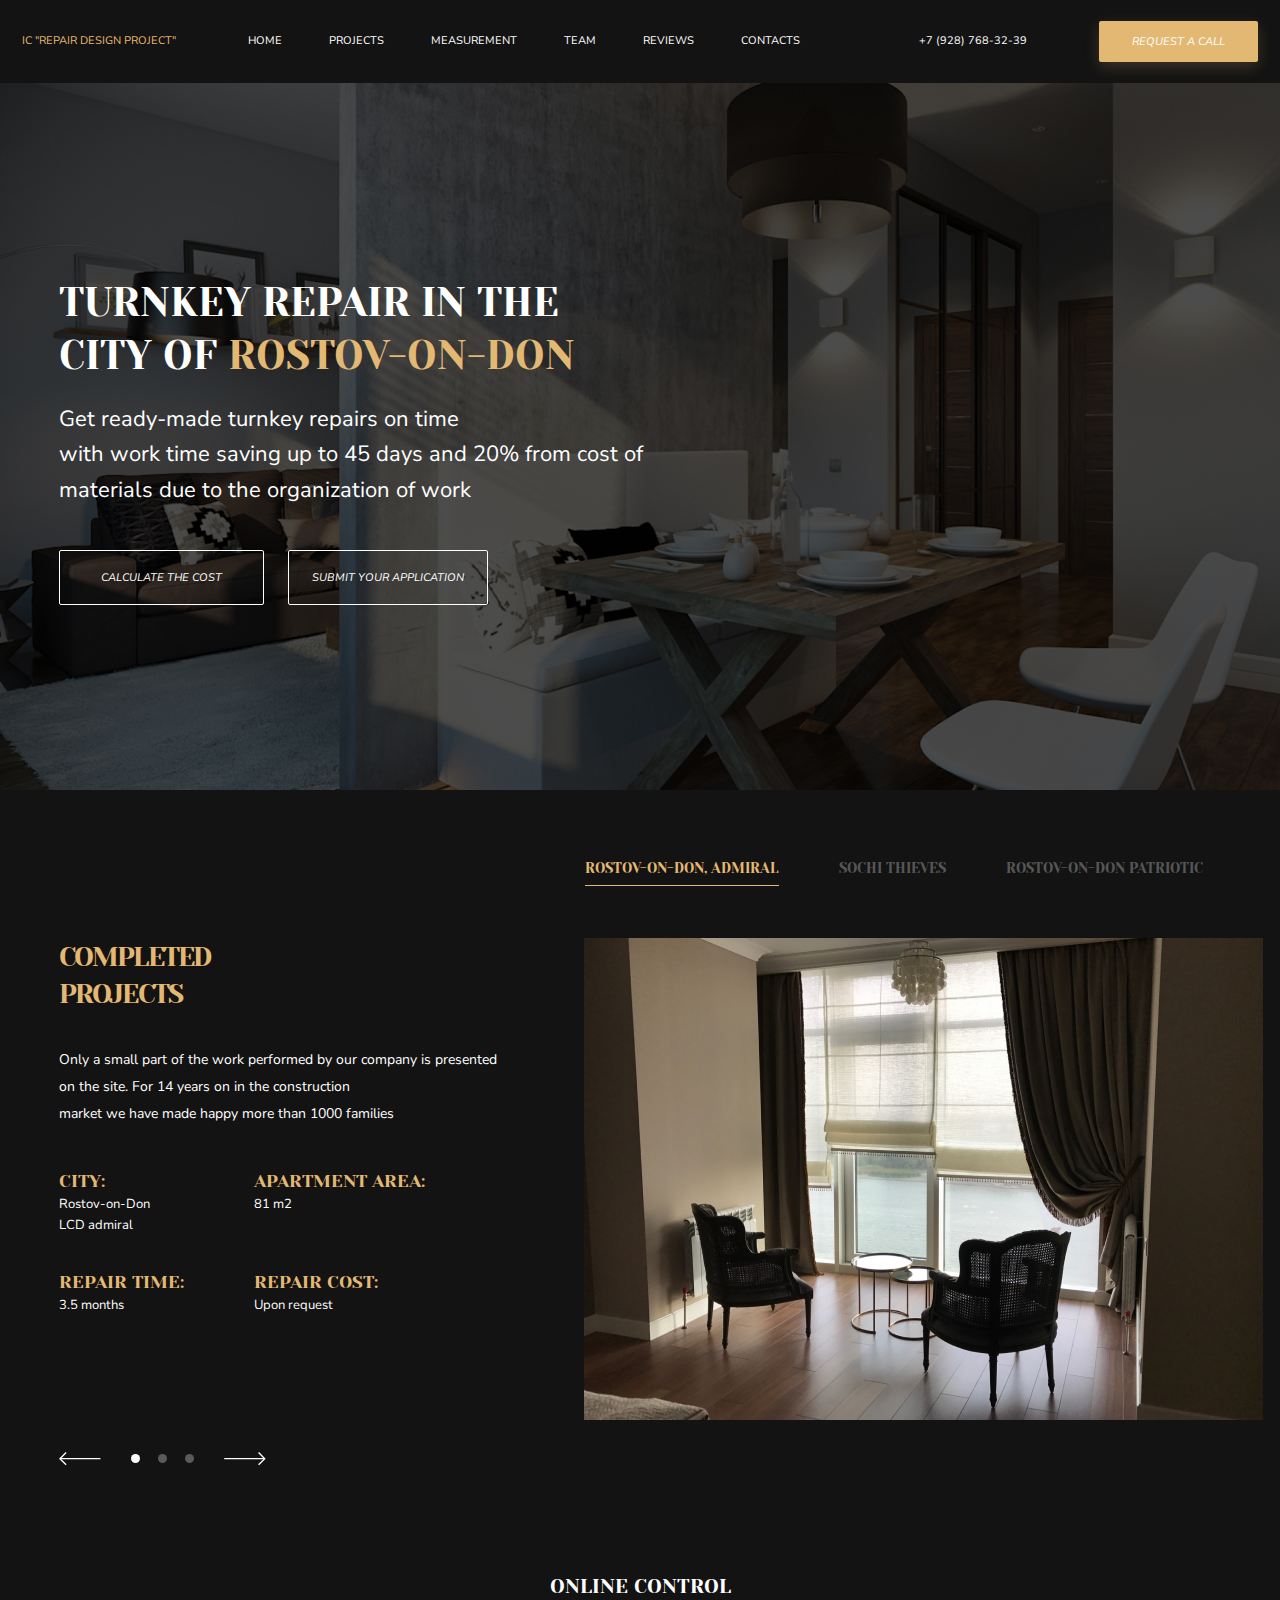
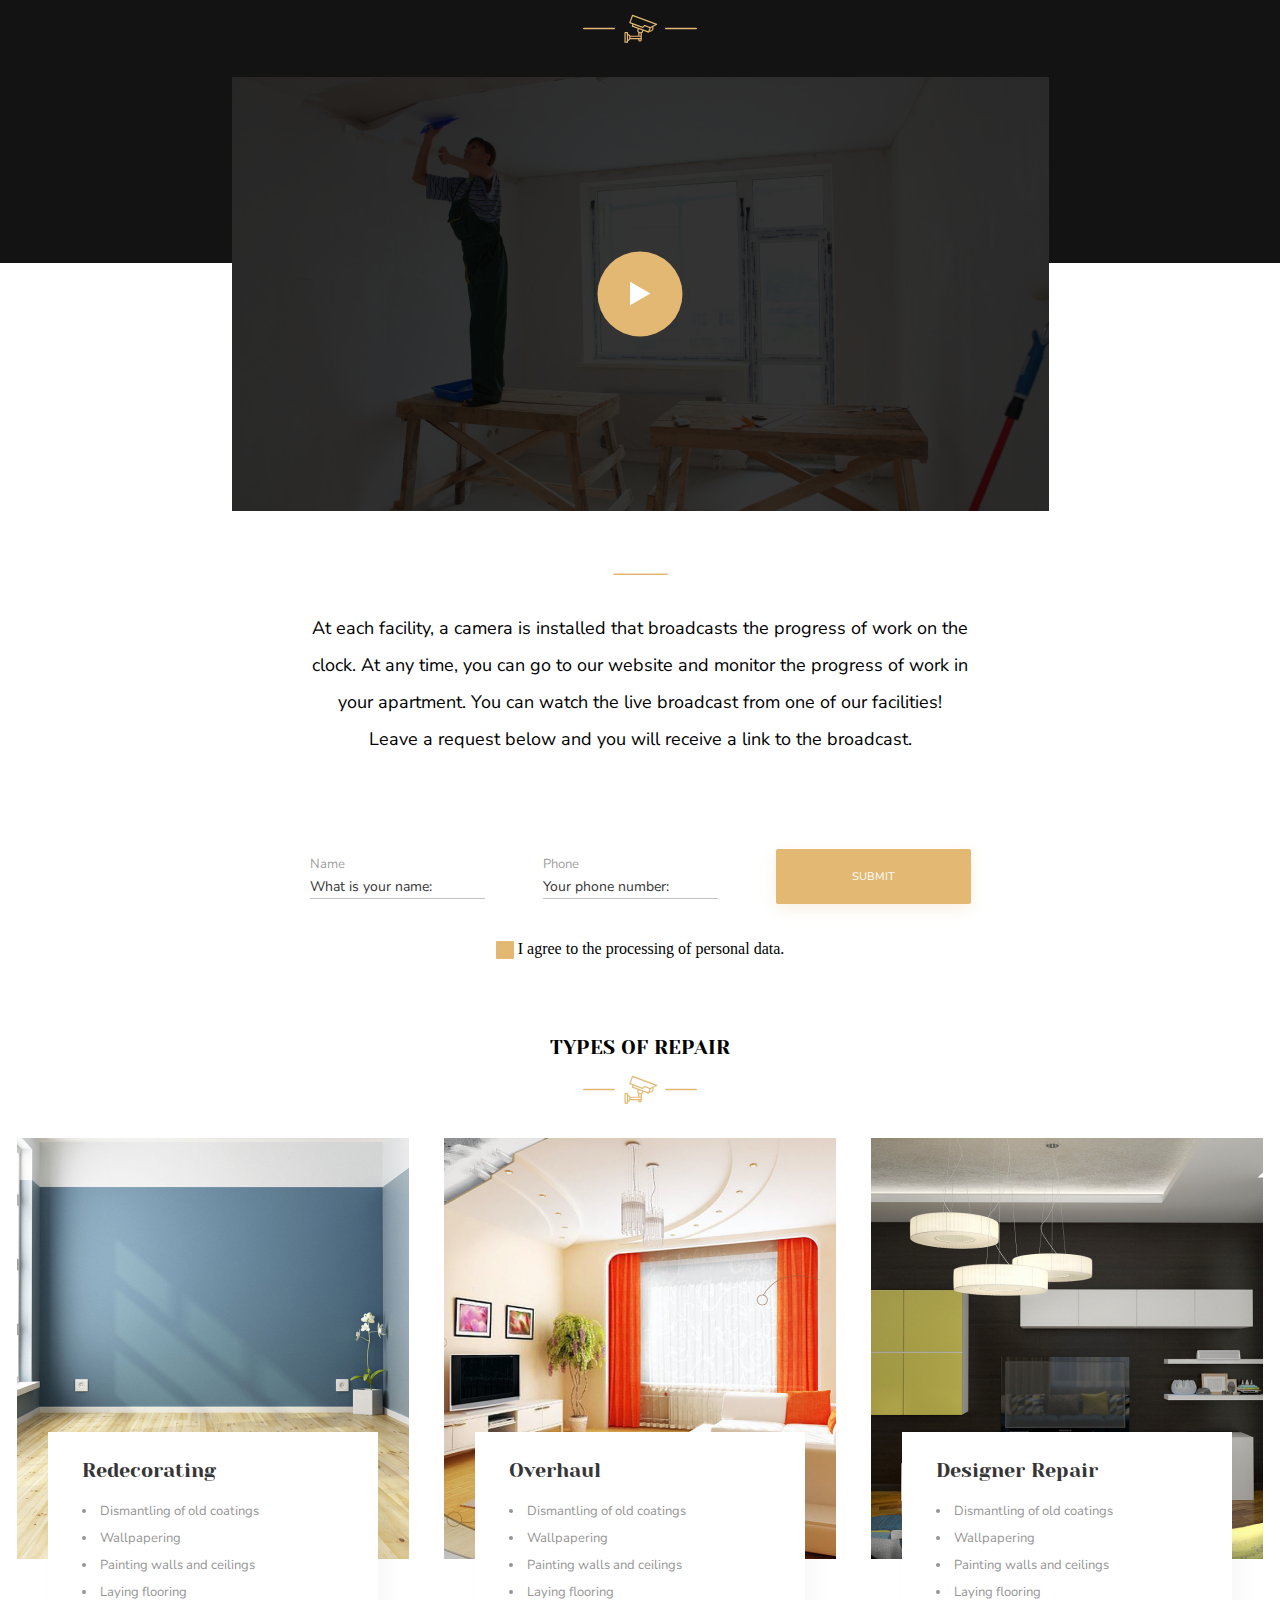
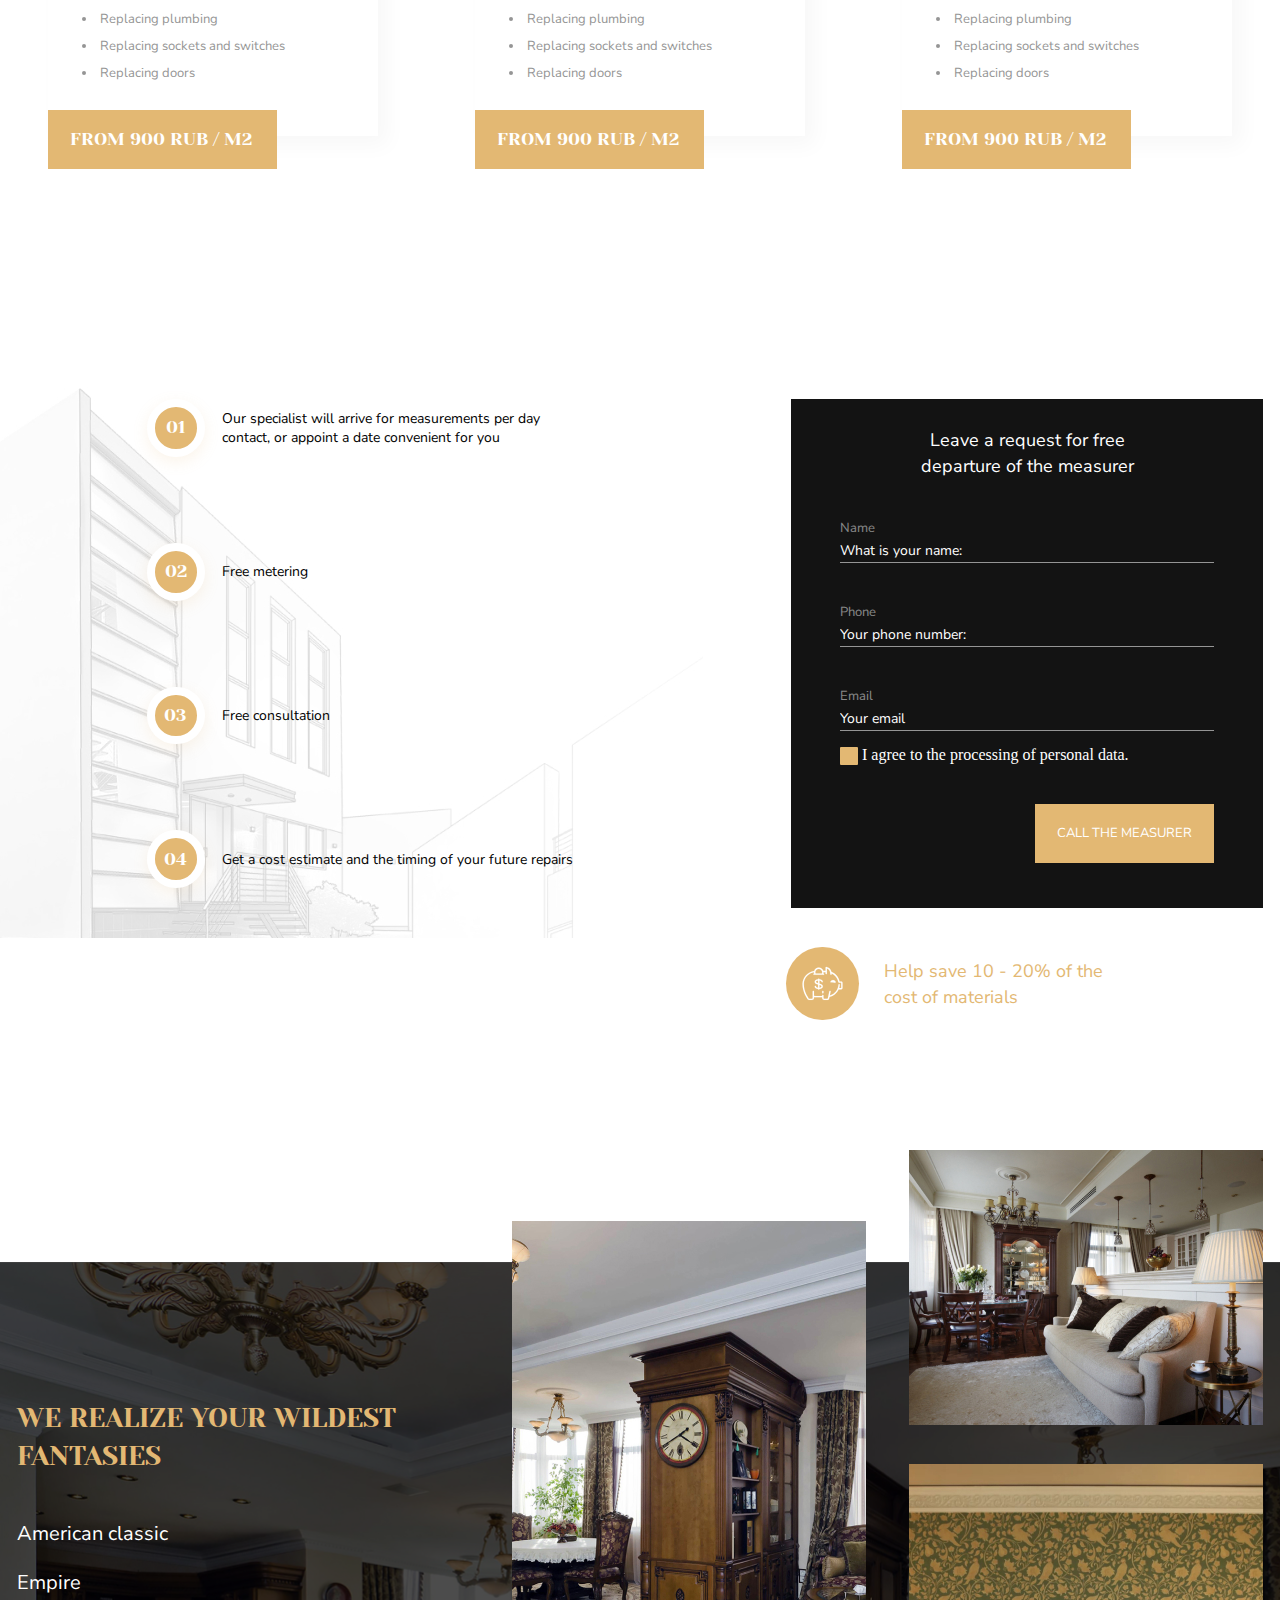
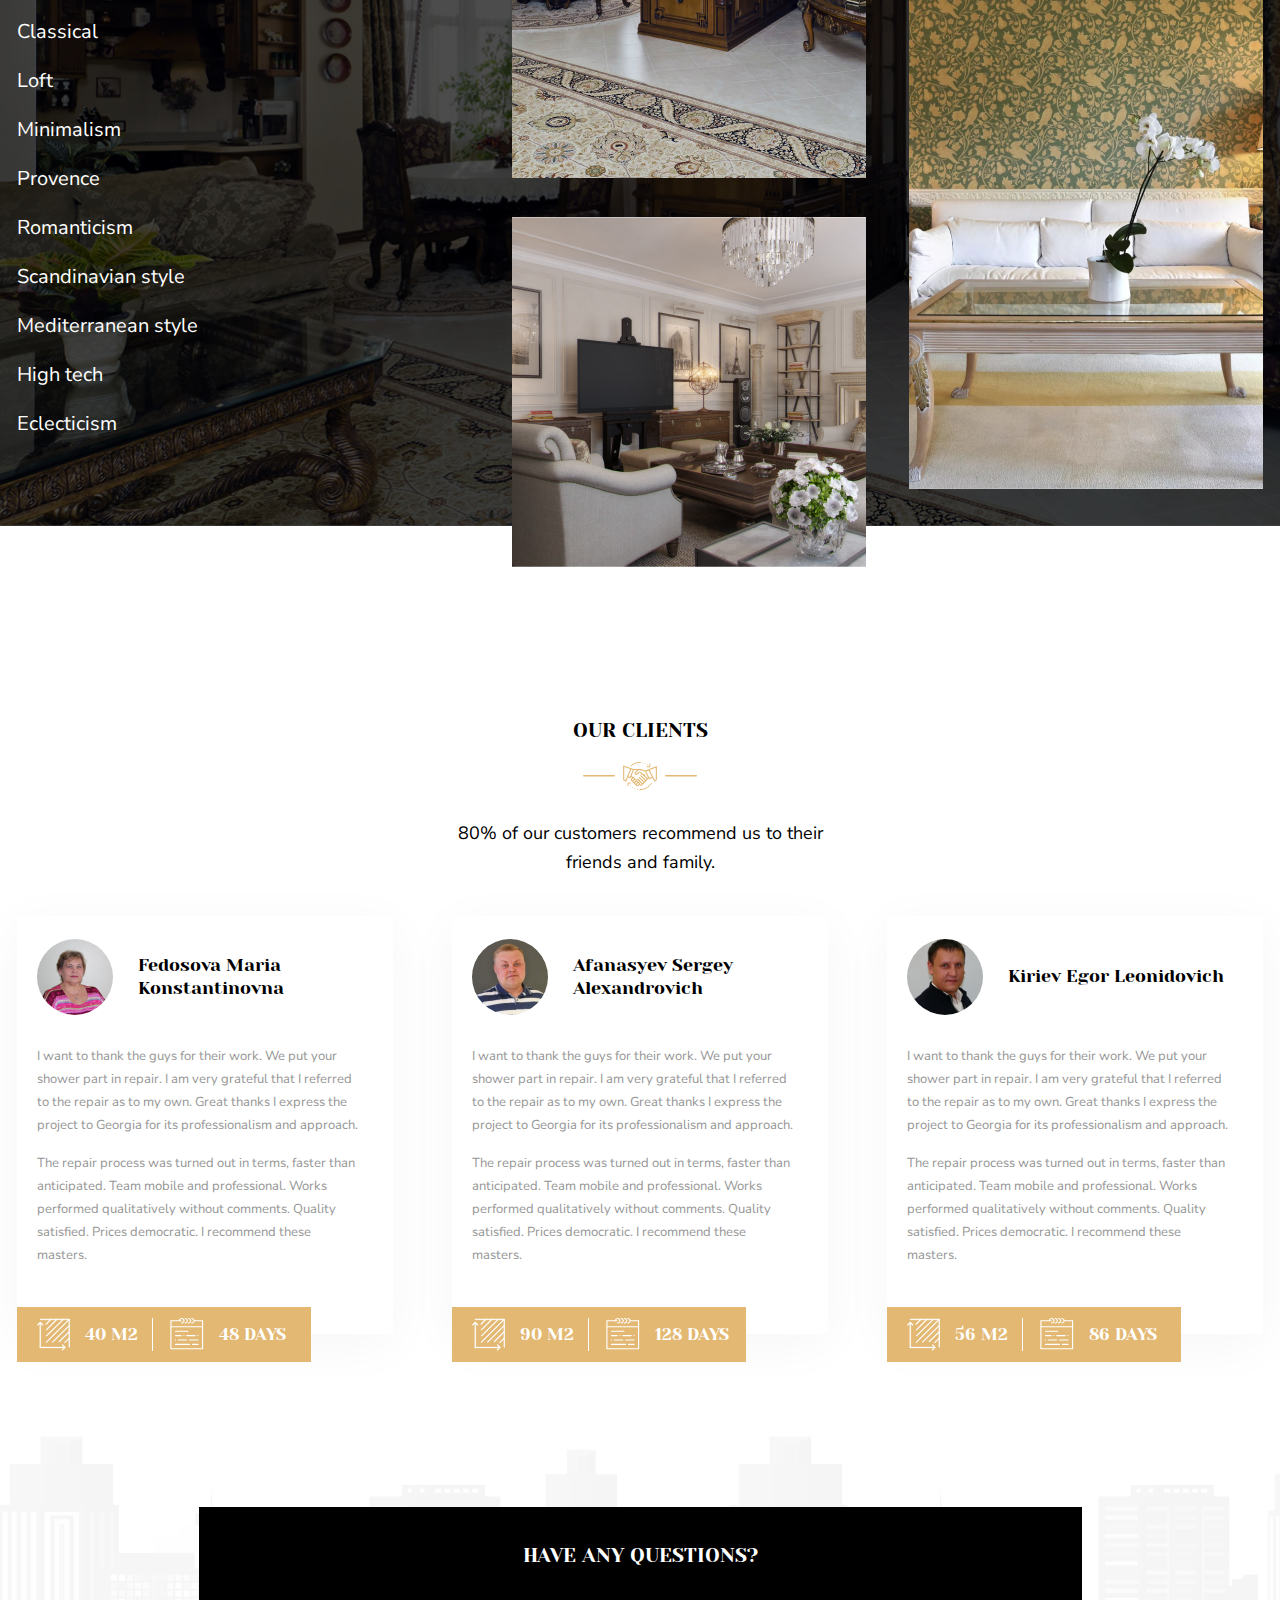
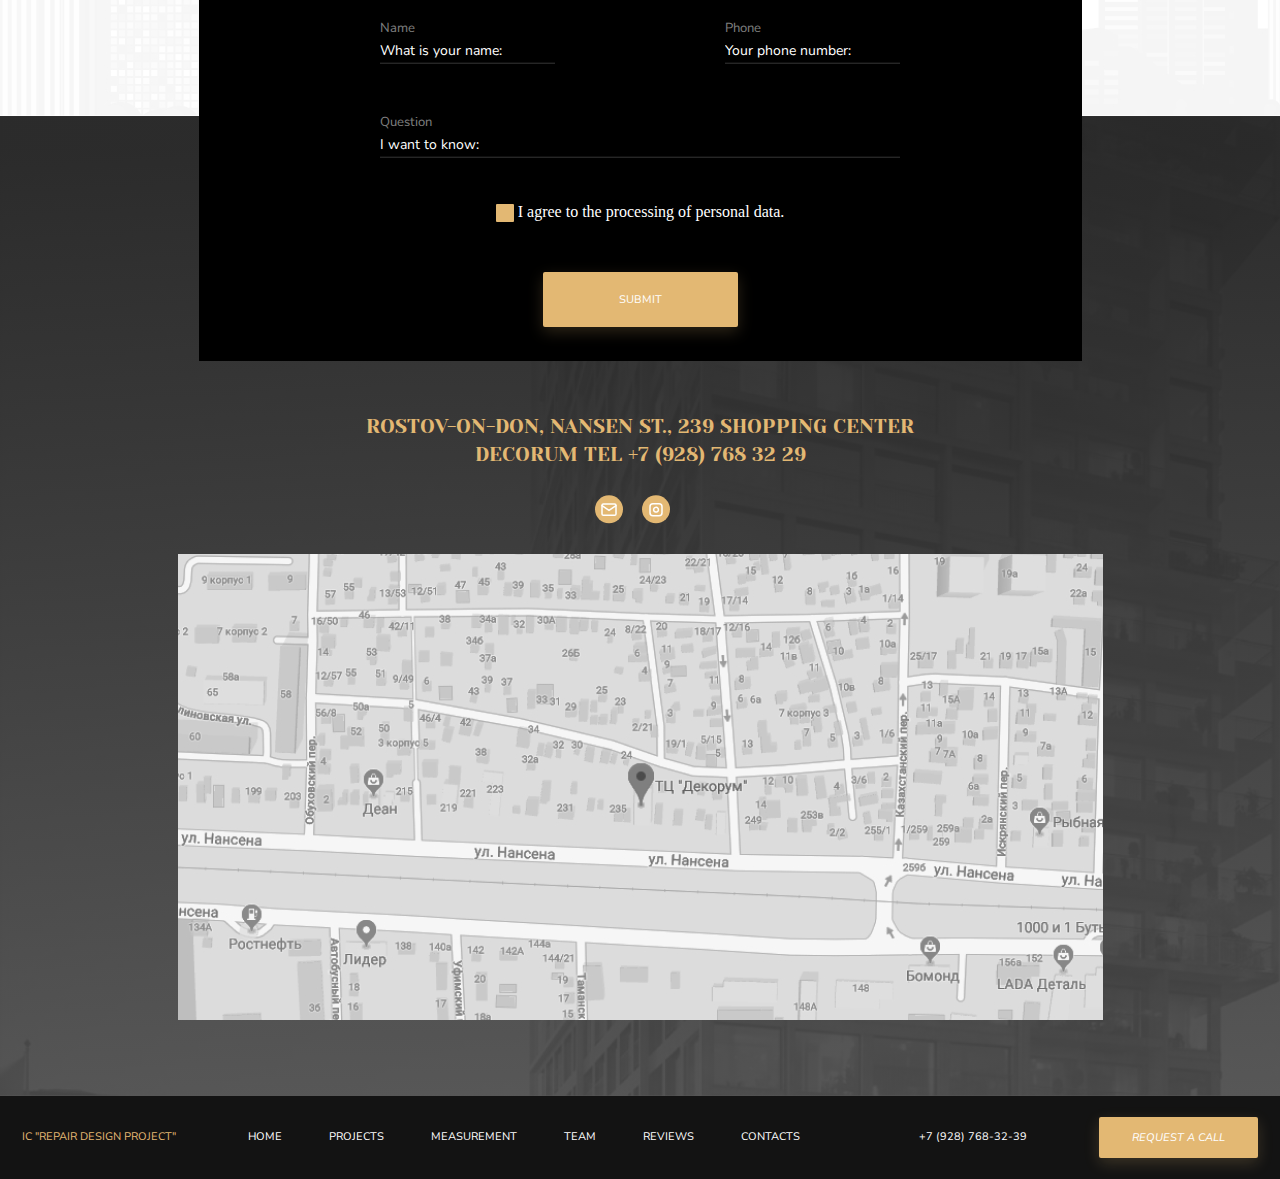
<file: index.html>
<!DOCTYPE html>
<html lang="en">
<head>
    <meta charset="UTF-8">
    <meta http-equiv="X-UA-Compatible" content="IE=edge">
    <meta name="viewport" content="width=device-width, initial-scale=1.0">
    <link rel="preconnect" href="https://fonts.googleapis.com">
    <link rel="preconnect" href="https://fonts.gstatic.com" crossorigin>
    <link href="https://fonts.googleapis.com/css2?family=Nunito+Sans&family=Yeseva+One&display=swap" rel="stylesheet">
    <link rel="stylesheet" href="css/styles.css">
    <title>Document</title>
</head>
<body>
    <header class="header">
        <div class="container">
            <div class="header__container">
                <div class="header__logo">IC "Repair Design Project"</div>
                <nav class="header__menu menu">
                    <ul class="menu__list">
                        <li class="menu__link"><a href="#">HOME</a></li>
                        <li class="menu__link"><a href="#">PROJECTS</a></li>
                        <li class="menu__link"><a href="#">MEASUREMENT</a></li>
                        <li class="menu__link"><a href="#">TEAM</a></li>
                        <li class="menu__link"><a href="#">REVIEWS</a></li>
                        <li class="menu__link"><a href="#">CONTACTS</a></li>
                    </ul>
                </nav>
                <div class="header__phone"><a href="tel:89287683239">+7 (928) 768-32-39</a></div>
                <button class="header__button">Request a call</button>
            </div>
        </div>
    </header>
    <main>
        <section class="intro">
            <div class="container">
                <div class="intro__container">
                    <div class="intro__block">
                        <h1 class="intro__title">Turnkey Repair in the <br>city of <span class="intro__title_orange">Rostov-on-Don</span></h1>
                        <p class="intro__text">Get ready-made turnkey repairs on time <br>with work time saving up to 45 days and <br class="break">20% from cost of materials due to the organization of work</p>
                        <div class="intro__buttons">
                            <button class="intro__button intro__button_cost">CALCULATE THE COST</button>
                            <button class="intro__button intro__button_application">SUBMIT YOUR APPLICATION</button>
                        </div>
                    </div>
                </div>
            </div>
            <div class="overlay"></div>
        </section>

        <section class="projects">
            <div class="container">
                <div class="projects__container">
                    <ul class="projects__list">
                        <li class="projects__item active_link" data-num="0">Rostov-on-Don, Admiral</li>
                        <li class="projects__item" data-num="1">Sochi Thieves</li>
                        <li class="projects__item" data-num="2">Rostov-on-Don Patriotic</li>
                    </ul>
                    <div class="projects__card card">
                        <div class="card__description">
                            <h2 class="card__title">Completed projects</h2>
                            <p class="card__info">Only a small part of the work performed by our company is presented on the site. For 14 years on in the construction <br>market we have made happy more than 1000 families</p>
                            <div class="card__img1">
                                <div class="arrow__icon-left"><img src="images/Group 8.8.svg" alt="back"></div>
                                <img class="card__photo-mobile" src="images/image2.1.png" alt="photo of the project">
                                <div class="arrow__icon-right"><img src="images/Group 8.9.svg" alt="forward"></div>
                            </div>
                            <div class="card__details details">
                                <div class="details__info">
                                    <h3 class="details_title">City:</h3>
                                    <p class="details__text city">Rostov-on-Don <br>LCD admiral</p>
                                </div>
                                <div class="details__info">
                                    <h3 class="details_title">apartment area:</h3>
                                    <p class="details__text area">81 m2</p>
                                </div>
                                <div class="details__info">
                                    <h3 class="details_title">Repair time:</h3>
                                    <p class="details__text repair_time">3.5 months</p>
                                </div>
                                <div class="details__info">
                                    <h3 class="details_title">Repair Cost:</h3>
                                    <p class="details__text">Upon request</p>
                                </div>
                            </div>
                            <div class="card__slider slider">
                                <img src="images/Group.svg" alt="arrow left" class="slider__arrow slider__arrow_left">
                                <ul class="slider__list">
                                    <li class="slider__point active" data-index="0"></li>
                                    <li class="slider__point" data-index="1"></li>
                                    <li class="slider__point" data-index="2"></li>
                                </ul>
                                <img src="images/Group-2.svg" alt="arrow right" class="slider__arrow slider__arrow_right">
                            </div>
                        </div>
                        <div class="card__img"><img class="card__photo" src="images/image2.1.png" alt="photo of the project"></div>
                    </div>
                </div>
            </div>
        </section>

        <section class="control">
            <div class="container">
                <h3 class="control__title">online control</h3>
                <div class="control__icon"><svg width="114" height="29" viewBox="0 0 114 29" fill="none" xmlns="http://www.w3.org/2000/svg">
                    <rect x="0.000488281" y="13.8119" width="32" height="1.54334" rx="0.771672" fill="#E3B873"/>
                    <rect x="82.0005" y="13.8119" width="32" height="1.54334" rx="0.771672" fill="#E3B873"/>
                    <path d="M73.8511 9.76541L49.7306 0.829184C49.4221 0.715178 49.0793 0.872936 48.9655 1.1817C48.9653 1.18195 48.9653 1.1822 48.965 1.18245L46.2949 8.45059C46.1814 8.75935 46.3396 9.10187 46.6484 9.21538H46.6489L49.4448 10.2419L48.8288 11.9203C48.7155 12.229 48.8738 12.5711 49.1825 12.6846L54.7753 14.7379L54.3643 15.8567C53.9908 16.8588 54.3393 17.9868 55.2134 18.6031V21.6433H47.1974C46.8094 20.7562 46.0154 20.1122 45.0671 19.9157V18.6646C45.0671 18.3356 44.8006 18.0688 44.4713 18.0688H42.0694C41.7404 18.0688 41.4736 18.3356 41.4736 18.6646V28.1964C41.4736 28.5257 41.7404 28.7922 42.0694 28.7922H44.4713C44.8006 28.7922 45.0671 28.5257 45.0671 28.1964V26.9456C46.0154 26.7488 46.8094 26.105 47.1974 25.2177H55.2134V25.8135C55.2134 26.8006 56.0134 27.6009 57.0005 27.6009C57.9875 27.6009 58.7878 26.8006 58.7878 25.8135V19.2139C59.3293 18.9454 59.7476 18.4796 59.9561 17.9121L60.3671 16.7933L65.4004 18.6401C65.4662 18.6644 65.5354 18.6766 65.6054 18.6766C65.8552 18.6766 66.0787 18.5209 66.1649 18.2864L66.3882 17.6781C68.3268 18.0428 70.1939 16.767 70.5584 14.8287C70.6932 14.1124 70.6057 13.3721 70.3077 12.7071L73.9191 10.8527C74.2119 10.7027 74.3276 10.3437 74.1776 10.0509C74.1096 9.91792 73.9941 9.81541 73.8541 9.76366L73.8511 9.76541ZM56.4047 19.1459L56.898 19.3247C57.1225 19.4052 57.358 19.4514 57.5962 19.4617V21.6433H56.4047V19.1459ZM43.8758 27.6009H42.6652V19.2604H43.8758V27.6009ZM46.2586 24.0264C46.2576 24.7835 45.7806 25.4582 45.0671 25.7118V21.1495C45.7806 21.4028 46.2576 22.0776 46.2586 22.8349V24.0264ZM47.4687 22.8349H57.5962V24.0264H47.4687V22.8349ZM57.0005 26.4093C56.6714 26.4093 56.4047 26.1425 56.4047 25.8135V25.2177H57.5962V25.8135C57.5962 26.1425 57.3295 26.4093 57.0005 26.4093ZM59.2488 16.383L58.8378 17.5018C58.6108 18.1189 57.9265 18.4354 57.309 18.2089L56.1884 17.7983C55.5709 17.5716 55.2539 16.887 55.4806 16.2693C55.4806 16.2693 55.4806 16.2693 55.4806 16.269L55.8919 15.1509L58.9116 16.2595L59.2488 16.383ZM65.2521 17.3183L50.1523 11.7735L50.5636 10.6547L59.5111 13.9404C59.7229 14.0174 59.9604 13.9691 60.1251 13.8151L61.797 12.2413L66.4842 13.9629L65.2521 17.3183ZM69.2801 14.9899C68.9026 16.0077 67.8873 16.6438 66.807 16.539L67.7275 14.0314L69.2311 13.2571C69.4664 13.8076 69.4839 14.4272 69.2801 14.9899ZM67.2693 12.9301C67.2377 12.9328 67.2065 12.9383 67.1757 12.9466L61.8642 10.9962C61.6525 10.9185 61.4149 10.9667 61.2504 11.1212L59.5766 12.6953L47.6187 8.30408L49.8773 2.15425L72.1675 10.4124L67.2693 12.9301Z" fill="#E3B873"/>
                    </svg>
                </div>
                <div class="control__video">                
                    <img class="video_cover" src="images/image 6.jpg" alt="video">
                    <button class="play_button"><img src="images/Polygon.svg" alt="play"></button>
                    <div class="overlay_video"></div>
                </div>
                <img class="control__break" src="images/Rectangle 6.9.svg" alt="line">
                <p class="control__description">At each facility, a camera is installed that broadcasts the progress of work on the clock. At any time, you can go to our website and monitor the progress of work in your apartment. You can watch the live broadcast from one of our facilities!<br>Leave a request below and you will receive a link to the broadcast.</p>
                <form action="post" class="control__request request">
                    <div class="request__field">
                        <div class="request__input">
                            <label class="request__label" for="name">Name</label>
                            <input id="name" type="text" placeholder="What is your name:" class="request__data">
                        </div>
                        <div class="request__input">
                            <label class="request__label" for="phone">Phone</label>
                            <input type="text" placeholder="Your phone number:" class="request__data" id="phone">
                        </div>                        
                        <div class="request__conditions-mobile">
                            <label class="label">
                                <input type="checkbox" class="checkbox" >
                                <span class="fake"></span>
                                <span class="text">I agree to the processing of personal data.</span>
                            </label>
                        </div>
                        <button type="submit" class="request__button">submit</button>
                    </div>
                    <div class="request__conditions">
                        <label class="label">
                            <input type="checkbox" class="checkbox" >
                            <span class="fake"></span>
                            <span class="text">I agree to the processing of personal data.</span>
                        </label>
                    </div>
                </form>
            </div>
        </section>

        <section class="repair">
            <div class="container">
                <h3 class="repair__title">TYPES OF REPAIR</h3>
                <div class="control__icon"><svg width="114" height="29" viewBox="0 0 114 29" fill="none" xmlns="http://www.w3.org/2000/svg">
                    <rect x="0.000488281" y="13.8119" width="32" height="1.54334" rx="0.771672" fill="#E3B873"/>
                    <rect x="82.0005" y="13.8119" width="32" height="1.54334" rx="0.771672" fill="#E3B873"/>
                    <path d="M73.8511 9.76541L49.7306 0.829184C49.4221 0.715178 49.0793 0.872936 48.9655 1.1817C48.9653 1.18195 48.9653 1.1822 48.965 1.18245L46.2949 8.45059C46.1814 8.75935 46.3396 9.10187 46.6484 9.21538H46.6489L49.4448 10.2419L48.8288 11.9203C48.7155 12.229 48.8738 12.5711 49.1825 12.6846L54.7753 14.7379L54.3643 15.8567C53.9908 16.8588 54.3393 17.9868 55.2134 18.6031V21.6433H47.1974C46.8094 20.7562 46.0154 20.1122 45.0671 19.9157V18.6646C45.0671 18.3356 44.8006 18.0688 44.4713 18.0688H42.0694C41.7404 18.0688 41.4736 18.3356 41.4736 18.6646V28.1964C41.4736 28.5257 41.7404 28.7922 42.0694 28.7922H44.4713C44.8006 28.7922 45.0671 28.5257 45.0671 28.1964V26.9456C46.0154 26.7488 46.8094 26.105 47.1974 25.2177H55.2134V25.8135C55.2134 26.8006 56.0134 27.6009 57.0005 27.6009C57.9875 27.6009 58.7878 26.8006 58.7878 25.8135V19.2139C59.3293 18.9454 59.7476 18.4796 59.9561 17.9121L60.3671 16.7933L65.4004 18.6401C65.4662 18.6644 65.5354 18.6766 65.6054 18.6766C65.8552 18.6766 66.0787 18.5209 66.1649 18.2864L66.3882 17.6781C68.3268 18.0428 70.1939 16.767 70.5584 14.8287C70.6932 14.1124 70.6057 13.3721 70.3077 12.7071L73.9191 10.8527C74.2119 10.7027 74.3276 10.3437 74.1776 10.0509C74.1096 9.91792 73.9941 9.81541 73.8541 9.76366L73.8511 9.76541ZM56.4047 19.1459L56.898 19.3247C57.1225 19.4052 57.358 19.4514 57.5962 19.4617V21.6433H56.4047V19.1459ZM43.8758 27.6009H42.6652V19.2604H43.8758V27.6009ZM46.2586 24.0264C46.2576 24.7835 45.7806 25.4582 45.0671 25.7118V21.1495C45.7806 21.4028 46.2576 22.0776 46.2586 22.8349V24.0264ZM47.4687 22.8349H57.5962V24.0264H47.4687V22.8349ZM57.0005 26.4093C56.6714 26.4093 56.4047 26.1425 56.4047 25.8135V25.2177H57.5962V25.8135C57.5962 26.1425 57.3295 26.4093 57.0005 26.4093ZM59.2488 16.383L58.8378 17.5018C58.6108 18.1189 57.9265 18.4354 57.309 18.2089L56.1884 17.7983C55.5709 17.5716 55.2539 16.887 55.4806 16.2693C55.4806 16.2693 55.4806 16.2693 55.4806 16.269L55.8919 15.1509L58.9116 16.2595L59.2488 16.383ZM65.2521 17.3183L50.1523 11.7735L50.5636 10.6547L59.5111 13.9404C59.7229 14.0174 59.9604 13.9691 60.1251 13.8151L61.797 12.2413L66.4842 13.9629L65.2521 17.3183ZM69.2801 14.9899C68.9026 16.0077 67.8873 16.6438 66.807 16.539L67.7275 14.0314L69.2311 13.2571C69.4664 13.8076 69.4839 14.4272 69.2801 14.9899ZM67.2693 12.9301C67.2377 12.9328 67.2065 12.9383 67.1757 12.9466L61.8642 10.9962C61.6525 10.9185 61.4149 10.9667 61.2504 11.1212L59.5766 12.6953L47.6187 8.30408L49.8773 2.15425L72.1675 10.4124L67.2693 12.9301Z" fill="#E3B873"/>
                    </svg>
                </div>
                <div class="repair__options">
                    <div class="options">
                        <img src="images/image.jpg" alt="" class="options__background">
                        <div class="options__info">
                            <h4 class="options__title">Redecorating</h4>
                            <ul class="options__list">
                                <li class="options__item">Dismantling of old coatings</li>
                                <li class="options__item">Wallpapering</li>
                                <li class="options__item">Painting walls and ceilings</li>
                                <li class="options__item">Laying flooring</li>
                                <li class="options__item">Replacing plumbing</li>
                                <li class="options__item">Replacing sockets and switches</li>
                                <li class="options__item">Replacing doors</li>
                            </ul>
                        </div>
                        <div class="options__price">from 900 rub / m2</div>
                    </div>
                    <div class="options">
                        <img src="images/image 3.jpg" alt="" class="options__background">
                        <div class="options__info">
                            <h4 class="options__title">Overhaul</h4>
                            <ul class="options__list">
                                <li class="options__item">Dismantling of old coatings</li>
                                <li class="options__item">Wallpapering</li>
                                <li class="options__item">Painting walls and ceilings</li>
                                <li class="options__item">Laying flooring</li>
                                <li class="options__item">Replacing plumbing</li>
                                <li class="options__item">Replacing sockets and switches</li>
                                <li class="options__item">Replacing doors</li>
                            </ul>
                        </div>
                        <div class="options__price">from 900 rub / m2</div>
                    </div>
                    <div class="options">
                        <img src="images/image 3-2.jpg" alt="" class="options__background">
                        <div class="options__info">
                            <h4 class="options__title">Designer Repair</h4>
                            <ul class="options__list">
                                <li class="options__item">Dismantling of old coatings</li>
                                <li class="options__item">Wallpapering</li>
                                <li class="options__item">Painting walls and ceilings</li>
                                <li class="options__item">Laying flooring</li>
                                <li class="options__item">Replacing plumbing</li>
                                <li class="options__item">Replacing sockets and switches</li>
                                <li class="options__item">Replacing doors</li>
                            </ul>
                        </div>
                        <div class="options__price">from 900 rub / m2</div>
                    </div>
                </div>
            </div>
        </section>


        <section class="additions">
            <div class="container">
                <div class="additions__content">
                    <div class="additions__list">
                        <div class="additions__item">
                            <div class="additions__number">01</div>
                            <p class="additions__itemtext">Our specialist will arrive for measurements per day
                                <br> contact, or appoint a date convenient for you</p>
                        </div>
                        <div class="additions__item">
                            <div class="additions__number">02</div>
                            <p class="additions__itemtext">Free metering</p>
                        </div>
                        <div class="additions__item">
                            <div class="additions__number">03</div>
                            <p class="additions__itemtext">Free consultation</p>
                        </div>
                        <div class="additions__item">
                            <div class="additions__number">04</div>
                            <p class="additions__itemtext">Get a cost estimate and the timing of your future repairs</p>
                        </div>
                    </div>
                    <form action="post" class="additions__form form">
                        <h4 class="form__title">Leave a request for free <br> departure of the measurer</h4>
                        <label for="addname" class="form__label">Name</label>
                        <input class="addinput" type="text" id="addname" placeholder="What is your name:">
                        <label for="addphone" class="form__label">Phone</label>
                        <input class="addinput" type="text" id="addphone" placeholder="Your phone number:">
                        <label for="addmail" class="form__label">Email</label>
                        <input class="addinput" type="text" id="addmail" placeholder="Your email">
                        <div class="addition__conditions">
                                <label class="label">
                                    <input type="checkbox" class="checkbox" >
                                    <span class="fake"></span>
                                    <span class="text">I agree to the processing of personal data.</span>
                                </label>
                        </div>
                        <button type="submit" class="addbutton">Call the measurer</button>
                    </form>
                </div>
            </div>
        </section>
        <div class="container">
            <div class="additions__discount">
                <div class="additions__icon"><img src="images/piglet.svg" alt="coinkeeper"></div>
                <p class="additions__text">Help save 10 - 20% of the<br> cost of materials</p>
            </div>
        </div>  

        <section class="exmples">
            <div class="container">
                <div class="examples__content">
                    <div class="examples__block">
                        <h3 class="examples__title">We realize your wildest fantasies</h3>
                        <ul class="examples__list">
                            <li class="examples__style"><a href="" class="examples__link">American classic</a></li>
                            <li class="examples__style"><a href="" class="examples__link">Empire</a></li>
                            <li class="examples__style"><a href="" class="examples__link">Classical</a></li>
                            <li class="examples__style"><a href="" class="examples__link">Loft</a></li>
                            <li class="examples__style"><a href="" class="examples__link">Minimalism</a></li>
                            <li class="examples__style"><a href="" class="examples__link">Provence</a></li>
                            <li class="examples__style"><a href="" class="examples__link">Romanticism</a></li>
                            <li class="examples__style"><a href="" class="examples__link">Scandinavian style</a></li>
                            <li class="examples__style"><a href="" class="examples__link">Mediterranean style</a></li>
                            <li class="examples__style"><a href="" class="examples__link">High tech</a></li>
                            <li class="examples__style"><a href="" class="examples__link">Eclecticism</a></li>
                        </ul>
                    </div>
                    <div class="examples__photo-mobile">
                        <div class="arrow__icon-left"><img src="images/Group 8.8.svg" alt="back"></div>
                        <img class="photo-mobile" src="images/image 5.3.jpg" alt="picture">
                        <div class="arrow__icon-right"><img src="images/Group 8.9.svg" alt="forward"></div>
                    </div>
                    <div class="examples__photo">
                        <div class="examples__column1">
                            <img class="examples__pic" src="images/image 5-2.jpg" alt="picture1">
                            <img class="examples__pic" src="images/image 5-3.jpg" alt="picture2">
                        </div>
                        <div class="examples__column2">
                            <img class="examples__pic" src="images/image 5-4.jpg" alt="picture3">
                            <img class="examples__pic" src="images/image 5-5.jpg" alt="picture4">
                        </div>
                    </div>
                </div>
            </div>
            <div class="overlay2"></div>
        </section>

        <section class="clients">
            <div class="container">
                <h3 class="clients__title">our clients</h3>
                <div class="clients__icon">
                    <svg width="114" height="30" viewBox="0 0 114 30" fill="none" xmlns="http://www.w3.org/2000/svg">
                    <rect x="0.000610352" y="14" width="32" height="1.54334" rx="0.771672" fill="#E3B873"/>
                    <rect x="82.0006" y="14" width="32" height="1.54334" rx="0.771672" fill="#E3B873"/>
                    <path d="M62.4261 9.56018L57.5806 8.10643C57.2169 7.99791 56.843 7.9597 56.4726 7.97323V7.96076H50.5833L40.1396 4.49023L40.1712 19.1652L43.1692 20.6637L44.9443 16.3243L47.5373 17.3617L48.2097 15.6814L49.1835 16.6551L48.275 17.5639C47.9592 17.8796 47.7783 18.3164 47.7783 18.7632C47.7783 19.6775 48.5074 20.421 49.4143 20.4531C49.4459 21.3393 50.1583 22.0517 51.0445 22.0833C51.0761 22.9695 51.7885 23.6819 52.6747 23.7135C52.7073 24.6204 53.4502 25.3495 54.3648 25.3495C54.8114 25.3495 55.2484 25.1685 55.5639 24.8528L56.4726 23.9443L56.8377 24.3094C57.1535 24.6251 57.5902 24.8061 58.037 24.8061C58.9516 24.8061 59.6948 24.077 59.7269 23.1701C60.6131 23.1385 61.3255 22.4261 61.3571 21.5399C62.2433 21.5083 62.9557 20.7959 62.9873 19.9097C63.8942 19.877 64.6236 19.1341 64.6236 18.2198C64.6236 18.1426 64.6111 18.0664 64.6008 17.9897L65.3806 17.2099L66.0107 18.4708L69.424 16.7639L71.4866 20.702L73.8613 19.1195V5.07476L62.4261 9.56018ZM42.6062 19.1673L41.257 18.4925L41.2296 5.99758L47.1842 7.97668L42.6062 19.1673ZM46.9321 15.9488L45.3553 15.3184L48.2179 8.32002L49.7757 8.83795L46.9321 15.9488ZM48.8651 18.7632C48.8651 18.6027 48.9295 18.4458 49.0431 18.332L49.9985 17.3768C50.1121 17.2633 50.2692 17.1985 50.4294 17.1985C50.7654 17.1985 51.0386 17.4721 51.0386 17.8077C51.0386 17.968 50.9739 18.1251 50.8603 18.2386L49.9052 19.1941C49.7916 19.3076 49.6345 19.3721 49.4743 19.3721C49.1383 19.3721 48.8651 19.0988 48.8651 18.7632ZM50.4952 20.3934C50.4952 20.2328 50.5597 20.076 50.6733 19.9622L51.6287 19.007C51.7423 18.8935 51.8994 18.8287 52.0596 18.8287C52.3955 18.8287 52.6688 19.1023 52.6688 19.4379C52.6688 19.5982 52.6041 19.7553 52.4905 19.8688L51.5353 20.8243C51.4218 20.9378 51.2647 21.0023 51.1044 21.0023C50.7685 21.0023 50.4952 20.729 50.4952 20.3934ZM52.1254 22.0236C52.1254 21.863 52.1899 21.7062 52.3035 21.5924L53.2589 20.6372C53.3725 20.5237 53.5296 20.4589 53.6898 20.4589C54.0257 20.4589 54.299 20.7325 54.299 21.0681C54.299 21.2284 54.2343 21.3854 54.1207 21.499L53.1655 22.4545C53.052 22.568 52.8949 22.6325 52.7346 22.6325C52.3987 22.6325 52.1254 22.3592 52.1254 22.0236ZM55.7509 23.1292L54.7957 24.0847C54.6822 24.1982 54.5251 24.2627 54.3648 24.2627C54.0289 24.2627 53.7556 23.9894 53.7556 23.6538C53.7556 23.4932 53.8201 23.3364 53.9337 23.2226L54.8891 22.2674C55.0027 22.1538 55.1598 22.0891 55.32 22.0891C55.6559 22.0891 55.9292 22.3627 55.9292 22.6983C55.9292 22.8586 55.8645 23.0156 55.7509 23.1292ZM62.9276 18.8287C62.7673 18.8287 62.6103 18.7642 62.4967 18.6507L57.9436 14.0973L57.1752 14.8657L61.7283 19.4188C61.8419 19.5326 61.9066 19.6895 61.9066 19.85C61.9066 20.1856 61.6333 20.4589 61.2974 20.4589C61.1371 20.4589 60.9801 20.3944 60.8665 20.2809L56.3134 15.7275L55.545 16.4959L60.0981 21.049C60.2117 21.1628 60.2764 21.3196 60.2764 21.4802C60.2764 21.8158 60.0031 22.0891 59.6672 22.0891C59.5069 22.0891 59.3499 22.0246 59.2363 21.9111L54.6832 17.3577L53.9148 18.1261L58.4679 22.6792C58.5815 22.793 58.6462 22.9498 58.6462 23.1104C58.6462 23.446 58.3729 23.7193 58.037 23.7193C57.8768 23.7193 57.7197 23.6548 57.6061 23.5413L56.9932 22.9281C57.0041 22.8522 57.016 22.776 57.016 22.6983C57.016 21.7837 56.2866 21.0405 55.3797 21.0084C55.3482 20.1222 54.6357 19.4098 53.7495 19.3782C53.718 18.492 53.0055 17.7796 52.1193 17.748C52.0867 16.8411 51.344 16.1117 50.4294 16.1117C50.3522 16.1117 50.2761 16.1242 50.1997 16.1345L48.6483 14.5832L50.863 9.04756H54.074L52.0787 11.0431C51.758 11.3631 51.582 11.7892 51.582 12.2424C51.582 13.1774 52.3427 13.9381 53.278 13.9381C53.7246 13.9381 54.1616 13.7572 54.4771 13.4414L55.9168 12.0015C56.2113 11.708 56.73 11.6966 57.0367 11.9776L58.3071 13.1421C58.7293 13.529 59.1984 13.8508 59.7004 14.1029L63.3585 17.7886C63.4721 17.9024 63.5368 18.0593 63.5368 18.2198C63.5368 18.5554 63.2635 18.8287 62.9276 18.8287ZM64.0802 16.9735L61.8466 14.723C62.0462 14.7418 62.2473 14.7532 62.45 14.7532V13.6664C61.1849 13.6664 59.9742 13.1955 59.0418 12.3406L57.7712 11.1766C57.054 10.518 55.8374 10.5443 55.1489 11.2336L53.7095 12.6733C53.5954 12.7863 53.4383 12.8513 53.278 12.8513C52.9421 12.8513 52.6688 12.5781 52.6688 12.2424C52.6688 12.0792 52.7317 11.9267 52.8469 11.8112L54.9183 9.74007C55.527 9.1314 56.441 8.89977 57.2681 9.14759L62.0685 10.5875L64.8674 16.1863L64.0802 16.9735ZM66.4966 17.0128L63.2019 10.423L65.6082 9.47899L68.9196 15.801L66.4966 17.0128ZM72.7746 18.5382L71.8886 19.1288L66.626 9.08019L72.7746 6.6686V18.5382Z" fill="#E3B873"/>
                    <circle cx="59.6667" cy="1.70141" r="0.485591" fill="#E3B873"/>
                    <circle cx="47.4099" cy="24.6306" r="0.485591" fill="#E3B873"/>
                    <circle cx="49.468" cy="26.3191" r="0.485591" fill="#E3B873"/>
                    <circle cx="51.8166" cy="27.5579" r="0.485591" fill="#E3B873"/>
                    <circle cx="54.3655" cy="28.3503" r="0.485591" fill="#E3B873"/>
                    <circle cx="62.2141" cy="2.47436" r="0.485591" fill="#E3B873"/>
                    <circle cx="64.5632" cy="3.72876" r="0.485591" fill="#E3B873"/>
                    <path d="M66.8305 3.02686V5.82855H63.9971" stroke="#E3B873" stroke-linecap="round" stroke-linejoin="round"/>
                    <path d="M45.0104 24.314L45.0104 22.0471L47.2744 22.0471" stroke="#E3B873" stroke-linecap="round" stroke-linejoin="round"/>
                    <path d="M47.8008 5.00987C49.3359 3.67406 50.3124 3.05949 52.1519 2.34124C54.1033 1.5793 55.4237 1.40038 57.5441 1.40039" stroke="#E3B873" stroke-linecap="round"/>
                    <path d="M68.4046 22.4984C67.2633 24.2786 65.1376 26.0167 63.4089 26.9712C61.575 27.9837 59.6102 28.5543 56.9931 28.6906" stroke="#E3B873" stroke-linecap="round"/>
                    </svg>                    
                </div>
                <p class="clients__subtitle">80% of our customers recommend us to their<br> friends and family.</p>
                <div class="clients__review ">
                    <div class="review">
                        <div class="review__card">
                            <div class="review__info">
                                <div class="review__header">
                                    <img src="images/client1.jpg" alt="client1" class="review__icon">
                                    <h5 class="review__title">Fedosova Maria Konstantinovna</h5>
                                </div>
                                <div class="review__text">
                                    <p class="review__text_first">I want to thank the guys for their work. We put your shower part in repair. I am very grateful that I referred to the repair as to my own. Great thanks I express the project to Georgia for its professionalism and approach.</p>
                                    <p>The repair process was turned out in terms, faster than anticipated. Team mobile and professional. Works performed qualitatively without comments. Quality satisfied. Prices democratic. I recommend these masters.</p>    
                                </div>
                            </div>
                        </div>
                        <div class="review__data">
                            <div class="meters">
                                <img class="data_icon" src="images/square.svg" alt="squaremeters">
                                <p>40 m2</p>
                            </div>
                            <div class="days">
                                <img class="data_icon" src="images/calendar.svg" alt="calendar">
                                <p>48 DAYS</p>
                            </div>
                        </div>
                    </div>
                    <div class="review">
                        <div class="review__card">
                            <div class="review__info">
                                <div class="review__header">
                                    <img src="images/client2.jpg" alt="client2" class="review__icon">
                                    <h5 class="review__title">Afanasyev Sergey Alexandrovich</h5>
                                </div>
                                <div class="review__text">
                                    <p class="review__text_first">I want to thank the guys for their work. We put your shower part in repair. I am very grateful that I referred to the repair as to my own. Great thanks I express the project to Georgia for its professionalism and approach.</p>
                                    <p>The repair process was turned out in terms, faster than anticipated. Team mobile and professional. Works performed qualitatively without comments. Quality satisfied. Prices democratic. I recommend these masters.</p>    
                                </div>
                            </div>
                        </div> 
                        <div class="review__data">
                            <div class="meters">
                                <img class="data_icon" src="images/square.svg" alt="squaremeters">
                                <p>90 м2</p>
                            </div>
                            <div class="days">
                                <img class="data_icon" src="images/calendar.svg" alt="calendar">
                                <p>128 DAYS</p>
                            </div>
                        </div>   
                    </div>
                    <div class="review">
                        <div class="review__card">
                            <div class="review__info">
                                <div class="review__header">
                                    <img src="images/client3.jpg" alt="client3" class="review__icon">
                                    <h5 class="review__title">Kiriev Egor Leonidovich</h5>
                                </div>
                                <div class="review__text">
                                    <p class="review__text_first">I want to thank the guys for their work. We put your shower part in repair. I am very grateful that I referred to the repair as to my own. Great thanks I express the project to Georgia for its professionalism and approach.</p>
                                    <p>The repair process was turned out in terms, faster than anticipated. Team mobile and professional. Works performed qualitatively without comments. Quality satisfied. Prices democratic. I recommend these masters.</p>    
                                </div>
                            </div>
                        </div>    
                        <div class="review__data">
                            <div class="meters">
                                <img  class="data_icon" src="images/square.svg" alt="squaremeters">
                                <p>56 m2</p>
                            </div>
                            <div class="days">
                                <img class="data_icon" src="images/calendar.svg" alt="calendar">
                                <p>86 DAYS</p>
                            </div>
                        </div>
                    </div>
                </div>
            </div>
        </section>

        <section class="questions">
            <div class="container">
                <div class="questions__content">
                    <div class="form">
                        <form action="post" class="questions__form">
                            <h3 class="questions__title">have any questions?</h3>
                            <div class="questions__field">
                                <div class="questions__input">
                                    <label class="questions__label" for="name">Name</label>
                                    <input id="name" type="text" placeholder="What is your name:" class="questions__data">
                                </div>
                                <div class="questions__input">
                                    <label class="questions__label" for="phone">Phone</label>
                                    <input type="text" placeholder="Your phone number:" class="questions__data" id="phone">
                                </div>
                            </div>
                            <div class="questions__input">
                                <label class="questions__label" for="question">Question</label>
                                <input type="text" placeholder="I want to know:" class="questions__data" id="question">
                            </div>
                            <div class="request__conditions questions__conditions request__conditions-mobile">
                                <label class="label">
                                    <input type="checkbox" class="checkbox" >
                                    <span class="fake"></span>
                                    <span class="text">I agree to the processing of personal data.</span>
                                </label>
                            </div>
                            <button type="submit" class="request__button qbutton">submit</button>
                        </form>
                    </div>
                    <div class="map1">
                        <img class="map__picture" src="images/map.jpg" alt="map">
                    </div>
                    <div class="adress">
                        <p class="adress__text">Rostov-on-Don, Nansen St., 239 Shopping Center<br>Decorum Tel +7 (928) 768 32 29</p>
                    </div>
                    <div class="questions__contacts">
                        <a class="contacts__icon" href="mailto:"><img class="mail" src="images/Group 2-2.svg" alt="mail"></a>
                        <a class="contacts__icon" href="#"><img class="inst" src="images/Group 2.svg" alt="inst"></a>
                    </div>
                    <div class="map">
                        <img class="map__picture" src="images/map.jpg" alt="map">
                    </div>
                </div>
            </div>
            <div class="overlay1"></div>
        </section>

    </main>


    <footer class="footer">
        <div class="container">
            <div class="header__container">
                <div class="header__logo">IC "Repair Design Project"</div>
                <nav class="header__menu menu">
                    <ul class="menu__list">
                        <li class="menu__link"><a href="#">HOME</a></li>
                        <li class="menu__link"><a href="#">PROJECTS</a></li>
                        <li class="menu__link"><a href="#">MEASUREMENT</a></li>
                        <li class="menu__link"><a href="#">TEAM</a></li>
                        <li class="menu__link"><a href="#">REVIEWS</a></li>
                        <li class="menu__link"><a href="#">CONTACTS</a></li>
                    </ul>
                </nav>
                <div class="header__phone"><a href="tel:89287683239">+7 (928) 768-32-39</a></div>
                <button class="header__button">Request a call</button>
            </div>
        </div>
    </footer>
    <script src="sliderscript.js"></script>
</body>
</html>
</file>
<file: css/styles.css>
*{
    padding: 0;
    margin: 0;
    border: 0;
}
*,*:before,*:after{
    -moz-box-sizing: border-box;
    -webkit-box-sizing: border-box;
    box-sizing: border-box;
}
:focus,:active {
    outline: none;
}
a:focus,a:active {
    outline: none;
}
nav, footer, header,aside {
    display: block;
}
html, body{
    height: 100%;
    width: 100%;
    font-size: 100%;
    line-height: 1;
    -ms-text-size-adjust: 100%;
    -moz-text-size-adjust: 100%;
    -webkit-text-size-adjust: 100%;
}
input, button,textarea{
    font-family: inherit ;
}
input::-ms-clear{display: none;}
button{cursor: pointer;}
button::-moz-focus-inner{padding: 0; border: 0;}
a, a:visited{text-decoration: none; color: inherit;}
ul li {list-style: none;}
img{vertical-align: top;}
h1,h2,h3,h4,h5,h6 {font-size: inherit; font-weight: 400;}


.container {
    max-width: 1256px;
    margin: 0 auto;
    padding: 0 5px;
}
.header {   
    background-color: #131313;
}
.header__container {
    display: flex;
    justify-content: space-between;
    align-items: center;
    min-height: 83px;
    color: white;
    font-family: Nunito Sans;
    font-size: 11px;
    font-weight: 400;
    line-height: calc(15/11*100%);
    padding: 0 5px;
}
.header__logo {
    color: #E3B873;
    text-transform: uppercase;
}
.menu__list {
    display: flex;
    justify-content: space-between;
    align-items: center;
    flex-wrap: wrap;
}
.menu__link {
    margin-right: 47px;
    color: white;
}
.menu__link:nth-last{
    margin-right: 0;
}
.menu__link:hover, .header__phone:hover {
    color: #E3B873;
}
.header__button {
    background: #E3B873;
    box-shadow: 0px 5px 15px rgba(227, 184, 115, 0.2);
    border-radius: 2px;
    padding: 13px 33px;
    font-family: Nunito Sans;
    text-transform: uppercase;
    font-size: 11px;
    font-weight: 400;
    font-style: italic;
    color: white;
    position: relative;
    top: 0;
}
.header__button:hover{
    top: 2px;
    color: #131313;
    transition: all 0.3s ease;
}



.intro {
    background-image: url("../images/image1.jpg");
    background-size: cover;
    min-height: 707px;
    position: relative;
}
.intro__container{
    display: flex;
    position: relative;
    z-index: 1;
}
.overlay {
    position: absolute;
    content: "";
    top: 0;
    left: 0;
    bottom: 0;
    right: 0;
    background-color: rgba(0, 0, 0, 0.7);
}
.intro__block{
    position: relative;
    z-index: 5;
    max-width: 676px;
    min-height: 305px;
    padding-top: 194px;
    padding-left: 42px;
    text-align: left;
}
.intro__title{
    color: white;
    font-size: 40px;
    font-family: Yeseva One;
    font-weight: 400;
    text-transform: uppercase;
    line-height: calc(53/40*100%);
}
.intro__title_orange{
    color: #E3B873;
}
.intro__text{
    font-family: Nunito Sans;
    font-size: 22px;
    font-weight: 400;
    line-height: calc(36/22*100%);
    color: white;
    padding: 19px 0 41px 0;
}
.break{
    display: none;
}
.intro__button_cost{    
    padding: 19px 41px;
}
.intro__button_application {
    padding: 19px 23px;
    margin-left: 20px;
}
.intro__button {
    background-color: rgba(0, 0, 0, 0);
    border: 1px solid #FFFFFF;
    border-radius: 2px;    
    font-size: 11px;
    font-weight: 400;
    font-style: italic;
    color: white;
    text-align: center;
    font-family: Nunito Sans;
    text-transform: uppercase;
    position: relative;
    top: 0;
}
.intro__button:hover {
    background: #E3B873;
    box-shadow: 0px 5px 15px rgba(227, 184, 115, 0.2);
    border-radius: 2px;
    transition: 0.3s ease;
    top: 2px;
}


.projects {
    background: #131313;
    min-height: 1074px;
    margin-top: -1px;
}
.projects__container {
    margin-left: 42px;
}
.projects__list {
    display: flex;
    align-items: center;
    justify-content: flex-end;
}
.projects__item {
    font-family: Yeseva One;
    font-size: 14px;
    font-weight: 400;
    line-height: 19px;
    letter-spacing: 0em;
    text-align: left;
    color: rgba(255, 255, 255, 0.3);
    text-transform: uppercase;
    padding-bottom: 7.68px;
    margin-right: 60px;
    margin-top: 70px;
}
.projects__item:hover{
    color: rgba(227, 184, 115, 1);
    border-bottom: #E3B873 solid 1px;
    padding-bottom: 6.68px;
    transition: all 0.3s ease;
    cursor: pointer;
}
.active_link{
    color: rgba(227, 184, 115, 1);
    border-bottom: #E3B873 solid 1px;
    padding-bottom: 6.68px;
    transition: all 0.3s ease;
}
.projects__card{
    display: flex;
    justify-content: space-between;
    margin-top: 52px;
}
.card__title {
    font-family: Yeseva One;
    font-size: 27px;
    font-weight: 400;
    line-height: 37px;
    letter-spacing: -0.07em;
    text-align: left;
    color: #E3B873;
    text-transform: uppercase;
    margin-bottom: 34px;
    max-width: 253px;
}
.card__info {
    font-family: Nunito Sans;
    font-size: 14px;
    font-weight: 400;
    line-height: 27px;
    letter-spacing: 0em;
    text-align: left;
    color: #FFFFFF;
    max-width: 442px;
    margin-bottom: 42px;
}
.details {
    display: flex;
    max-width: 442px;
    flex-wrap: wrap;
}
.details__info {
    margin-right: 34px;
    min-width: 161px;
    margin-bottom: 34px;
    min-height: 67px;
}
.details_title {
    font-family: Yeseva One;
    font-size: 18px;
    font-weight: 400;
    line-height: 25px;
    letter-spacing: 0em;
    text-align: left;
    color: #E3B873;
    text-transform: uppercase;
}
.details__text {
    font-family: Nunito Sans;
    font-size: 13px;
    font-weight: 400;
    line-height: 21px;
    letter-spacing: 0em;
    text-align: left;
    color: #FFFFFF;
    max-width: 100px;
}
.card__img {
    max-width: 679px;
    max-height: 482px;
}
.card__img1{
    display: none;
}
.card__slider{
    display: flex;
    justify-content: left;
    align-items: center;
    margin-top: 81px;
}
.slider__list{
    display: flex;
    justify-content: left;
    align-items: center;
    margin-right: 29.5px;
}
.slider__point{
border-radius: 50%;
background: rgba(255, 255, 255, 0.3);
width: 9.57px;
height: 9.57px;
margin-right: 17.54px;
}
.slider__point:last-child{
    margin-right: 0;

}
.slider__point:hover{
    background: #FFFFFF;
    transition: all 0.4s;
    cursor: pointer;
}
.active{
    background: #FFFFFF;
    transition: all 0.4s;
}
.slider__arrow{
    margin-right: 29.5px;
    cursor: pointer;
}
.card__photo-mobile {
    display: none;
}

.control {
    margin-top: -290px;
}
.control__title{
    font-family: Yeseva One;
    font-size: 20px;
    font-weight: 400;
    line-height: 28px;
    letter-spacing: 0em;
    text-align: center;
    color: white;
    text-transform: uppercase;
}
.control__icon {
    margin-top: 12.8px;
    text-align: center;
}
.control__video {
    display: flex;
    position: relative;
    margin: 31px auto 0;
    max-width: 817px;
}
.video_cover {
    max-width: 817px;
    margin: 0 auto;
    position: relative;
}
.overlay_video{
    position: absolute;
    width: 100%;
    height: 100%;
    background: rgba(0, 0, 0, 0.8);
    content: "";
    z-index: 2;
}
.play_button {
    display: block;
    position: absolute;
    z-index: 3;
    border-radius: 50%;
    width: 85px;
    height: 85px;
    background-color: #E3B873;
    text-align: center;
    top: 50%;
    left: 50%;
    transform: translate(-50%, -50%);
}
.control__description {
    font-family: Nunito Sans;
    font-size: 18px;
    font-weight: 400;
    line-height: 37px;
    letter-spacing: 0em;
    text-align: center;
    max-width: 681px;
    margin: 34px auto 0;
}
.control__break{
    display: block;
    margin: 62.5px auto 0;
    text-align: center;
}
.request__field{
    display: flex;
    justify-content: center;
    align-items: center;
    margin-top: 91px;
    flex-wrap: wrap;
}
.request__input{
    display: flex;
    flex-direction: column;
}
.request__label {
    font-family: Nunito Sans;
    font-size: 13px;
    font-weight: 400;
    line-height: 21px;
    letter-spacing: 0em;
    text-align: left;
    color: rgba(54, 54, 54, 0.5);
}
label:hover{
    cursor: pointer;
}
.request__data{
    font-family: Nunito Sans;
    font-size: 14px;
    font-weight: 400;
    line-height: 23px;
    letter-spacing: 0em;
    text-align: left;
    color: #363636;
    border-bottom: 1px solid rgba(54, 54, 54, 0.3);
    margin-right: 58px;
    max-width: 231px;
}
input::placeholder {
    color: #363636;
    font-family: Nunito Sans;
    font-size: 14px;
    font-weight: 400;
    line-height: 23px;
    letter-spacing: 0em;
    text-align: left;
}
.request__button{
    background: #E3B873;
    box-shadow: 0px 5px 15px rgba(227, 184, 115, 0.2);
    border-radius: 2px;
    padding: 20px 76px;
    font-family: Nunito Sans;
    text-transform: uppercase;
    font-size: 11px;
    font-weight: 400;
    color: white;
    position: relative;
    top: 0;
}
.request__button:hover{
    top: 2px;
    color: #131313;
    transition: all 0.3s ease;
}
.request__conditions{
    margin: 37px auto 0;
    display: flex;
    align-items: center; 
    justify-content: center;  
}
.request__conditions-mobile{
    display: none;
}
.terms {
    padding-left: 9px;
    font-family: Nunito Sans;
    font-size: 14px;
    font-weight: 400;
    line-height: 23px;
    letter-spacing: 0em;
    text-align: left;
}


.repair{
    margin-top: 75px;
}
.repair__title{
    margin: 0 auto;
    font-family: Yeseva One;
    font-size: 20px;
    font-weight: 400;
    line-height: 28px;
    letter-spacing: 0em;
    text-align: center;
}
.repair__options{
    display: flex;
    justify-content: space-between;
    align-items: center;
    flex-wrap: wrap;
}

.options{
    max-width: 392px;
    margin-top: 31px;
}
.options__background{
    max-height: 421px;
    position: relative;
    z-index: -1;
}
.options__info{
    margin: -127px 31px 0;
    max-width: 330px;
    min-height: 286px;
    padding-left: 34px ;
    padding-top: 25px;
    padding-bottom: 49px;
    background: #FFFFFF;
    box-shadow: 10px 10px 20px rgba(0, 0, 0, 0.03);
}
.options__title{
    color: #363636;
    font-family: Yeseva One;
    font-size: 20px;
    font-weight: 400;
    line-height: 28px;
    letter-spacing: 0em;
}
.options__list{
    margin-top: 13px;
}
.options__item {
    color: #959595;
    font-family: Nunito Sans;
    font-size: 13px;
    font-weight: 400;
    line-height: 27px;
    letter-spacing: 0em;
    text-align: left;
    list-style-type: disc;
    list-style-position: inside;
}
.options__price{
    padding: 17px 22px;
    background: #E3B873;
    color: #FFFFFF;
    text-transform: uppercase;
    font-family: Yeseva One;
    font-size: 18px;
    font-weight: 400;
    line-height: 25px;
    letter-spacing: 0em;
    text-align: left;
    max-width: 229px;
    margin-left: 31px;
    margin-top: -26px;
}




.additions {
    margin-top: 130px;
    background: url("../images/image 6.1.jpg");
    background-repeat: no-repeat;
    padding-top: 100px;
    padding-bottom: 30px;
}
.additions__content {
    display: flex;
    justify-content: space-between;
    flex-wrap: wrap;
}
.additions__list {
    margin-left: 130px;
}
.additions__item {
    display: flex;
    align-items: center;
    font-family: Nunito Sans;
    font-size: 14px;
    font-weight: 400;
    line-height: 19px;
    letter-spacing: 0em;
    text-align: left;
    margin-bottom: 86px;
}
.additions__item:last-child{
    margin-bottom: 0;
}
.additions__number{
    display: flex;
    align-items: center;
    justify-content: center;
    background: #E3B873;
    border-radius: 50%;
    border: #FFFFFF 8px solid;
    box-shadow: 0px 5px 15px rgba(227, 184, 115, 0.15);
    font-family: 'Yeseva One';
    font-style: normal;
    font-weight: 400;
    font-size: 18px;
    line-height: 25px;
    color: #FFFFFF;
    width: 41.76px;
    height: 41.76px;
    box-sizing: content-box;
    margin-right: 17px;
}
.additions__itemtext{
    font-family: Nunito Sans;
    font-size: 14px;
    font-weight: 400;
    line-height: 19px;
    letter-spacing: 0em;
    text-align: left;
}
.additions__form {
    max-width: 506px;
    max-height: 509px;
    background: #131313;
    color: #FFFFFF;
    display: flex;
    flex-direction: column;
    padding: 28px 49px;
    position: relative;
}
.form__title {
    font-family: Nunito Sans;
    font-size: 18px;
    font-weight: 400;
    line-height: 26px;
    letter-spacing: 0em;
    text-align: center;
    margin: 0 auto;
    max-width: 297px;
}
.form__label {
    font-family: Nunito Sans;
    font-size: 13px;
    font-weight: 400;
    line-height: 21px;
    letter-spacing: 0em;
    text-align: left;
    color: rgba(255, 255, 255, 0.5);
    margin-top: 39px;
}
.addinput{
    max-width: 408px;
    border-bottom: #959595 1px solid;
    color: #FFFFFF;
    background-color: #131313;
    font-family: Nunito Sans;
    font-size: 14px;
    font-weight: 400;
    line-height: 23px;
    letter-spacing: 0em;
    text-align: left;
}
.addinput::placeholder{
    color: white;
    margin-bottom: 3px;
}
.addition__conditions {
    margin-top: 16px;
}
.label {
    cursor: pointer;
}
.checkbox{
    display: none;
}
.fake{
    display: inline-flex;
    width: 18px;
    height: 18px;
    background: #E3B873;
    border-radius: 1px;
    color: #fff;
    justify-content: center;
}
.fake::before{
    content:"\2714";
    opacity: 0;
    transition: .2s;
}
.checkbox:checked + .fake::before{
    opacity: 1;
}
.addbutton {
    padding: 19px 22px;
    background-color: #E3B873;
    color: #FFFFFF;
    font-family: Nunito Sans;
    font-size: 13px;
    font-weight: 400;
    line-height: 21px;
    letter-spacing: 0em;
    text-align: center;
    text-transform: uppercase;
    max-width: 214px;
    margin: 39px 0 27px 195px;
}
.additions__discount {
    display: flex;
    justify-content: flex-end;
    align-items: center;
    margin-top: 8.44px;
}
.additions__icon {
    background: #E3B873;
    border-radius: 50%;
    padding: 19.48px 16px;
}
.additions__text {
    font-family: Nunito Sans;
    font-size: 18px;
    font-weight: 400;
    line-height: 26px;
    letter-spacing: 0em;
    text-align: left;
    color: #E3B873;
    margin-left: 25px;
    margin-right: 160px;
}


.exmples {
    margin-top: 242px;
    background: url("../images/image 5.1.jpg");
    background-repeat: no-repeat;
    min-height: 864px;
    position: relative;
    background-size: cover;
    background-size: auto 864px;
}
.overlay2{
    position: absolute;
    content: "";
    top: 0;
    left: 0;
    bottom: 0;
    right: 0;
    background-color: rgba(0, 0, 0, 0.7);
    max-height: 864px;
}
.examples__content {
    display: flex;
    flex-wrap: wrap;
    justify-content: space-between;
    position: relative;
    z-index: 3;
}
.examples__title {
    font-family: Yeseva One;
    font-size: 27px;
    font-weight: 400;
    line-height: 38px;
    letter-spacing: 0em;
    text-align: left;
    color: #E3B873;
    text-transform: uppercase;
    max-width: 380px;
    margin-top: 137px;
}
.examples__list {
    margin-top: 47px;
    margin-bottom: 97px;
}
.examples__style {
    font-family: Nunito Sans;
    font-size: 20px;
    font-weight: 400;
    line-height: 24px;
    letter-spacing: 0em;
    text-align: left;
    color: #FFFFFF;
    margin-bottom: 25px;
}

.examples__link:hover {
    color: #E3B873;
    border-bottom: #E3B873 1px solid;
    transition: all 0.3s;
}
.examples__photo{
    display: flex;
    justify-content: space-between;
}
.examples__column1 {
    display: flex;
    flex-direction: column;
    max-width: 354px;
    margin-top: -41px;
    margin-right: 43px;
}
.examples__column2 {
    display: flex;
    flex-direction: column;
    max-width: 354px;
    margin-top: -112px;
}
.examples__pic {
    margin-bottom: 39px;
}
.examples__photo-mobile{
    display: none;
}


.clients {
    margin-top: 110.47px;
    background: url("../images/Frame.jpg");
    padding-bottom: 354px;
    background-repeat: repeat no-repeat ;
    background-position-y: bottom;
}
.clients__title {
    font-family: Yeseva One;
    font-size: 20px;
    font-weight: 400;
    line-height: 28px;
    letter-spacing: 0em;
    text-align: center;
    margin: 0 auto;
    text-transform: uppercase;
}
.clients__icon {
    margin-top: 16.49px;
    text-align: center;
}
.clients__subtitle {
    margin-top: 24.25px ;
    text-align: center;
    font-family: Nunito Sans;
    font-size: 18px;
    font-weight: 400;
    line-height: 29px;
    letter-spacing: 0em;
}
.clients__review {
    margin-top: 39px;
    display: flex;
    flex-wrap: wrap;
    justify-content: space-between;
}
.review__card {
    max-width: 376px;
    box-shadow: 0px 10px 50px rgba(0, 0, 0, 0.04);
    padding: 23px 35px 67px 20px;
}
.review__header {
    display: flex;
    align-items: center;
}
.review__icon {
    border-radius: 50%;
    margin-right: 25px;
}
.review__title {
    font-family: Yeseva One;
    font-size: 18px;
    font-weight: 400;
    line-height: 23px;
    letter-spacing: 0em;
    text-align: left;
}
.review__text {
    margin-top: 30px;
    font-family: Nunito Sans;
    font-size: 13px;
    font-weight: 400;
    line-height: 23px;
    letter-spacing: 0em;
    text-align: left;
    color: #959595;
    max-height: 239px;
}
.review__text_first{
    margin-bottom: 15px;
}
.review__data {
    padding: 11px 8px 11.6px 20px;
    background: #E3B873;
    color: #FFFFFF;
    text-transform: uppercase;
    font-family: Yeseva One;
    font-size: 17px;
    font-weight: 400;
    line-height: 23px;
    letter-spacing: 0em;
    text-align: left;
    display: flex;
    max-width: 294px;
    margin-top: -27px;
    align-items: center;
}
.meters {
    display: flex;
    border-right: 1px solid white;
    align-items: center;
    padding-right: 13.9px;
}
.days {
    display: flex;
    align-items: center;
    padding-left: 17.26px;
}
.data_icon {
    margin-right: 15px;
}

.questions {
    background: url("../images/image\ 7.2.jpg");
    position: relative;
    padding: 16px 0;
    background-size: cover;
}
.questions__content{
    position: relative;
    z-index: 1;
}
.questions__form {
    background: black;
    color: #FFFFFF;
    max-width: 883px;
    margin: -225px auto 0;
    padding: 34.4px 181.5px;
    text-align: center;
}
.questions__title {
    font-family: Yeseva One;
    font-size: 20px;
    font-weight: 400;
    line-height: 28px;
    letter-spacing: 0em;
    text-transform: uppercase;
    text-align: center;
}
.questions__field {
    display: flex;
    align-items: center;
    justify-content: space-between;
}
.questions__input {
    display: flex;
    flex-direction: column;
    margin-top: 48px;
    border-bottom: 1px solid #FFFFFF26;
}
.questions__label {
    font-family: Nunito Sans;
    font-size: 13px;
    font-weight: 400;
    line-height: 21px;
    letter-spacing: 0em;
    text-align: left;
    color: #FFFFFF80
}
.questions__data {
    font-family: Nunito Sans;
    font-size: 14px;
    font-weight: 400;
    line-height: 23px;
    letter-spacing: 0em;
    text-align: left;
    color: #ffffff;
    border-bottom: 1px solid rgba(54, 54, 54, 0.3);
    background: none;
}
.questions__data::placeholder{
    font-family: Nunito Sans;
    font-size: 14px;
    font-weight: 400;
    line-height: 23px;
    letter-spacing: 0em;
    text-align: left;
    color: #FFFFFF;
}

.questions__conditions {
    display: flex;
    margin-top: 46px;
}
.qbutton {
    margin-top: 50px;
}
.adress {
    margin: 52px auto 26px;
    color: #E3B873;
    text-transform: uppercase;
    font-family: Yeseva One;
    font-size: 20px;
    font-weight: 400;
    line-height: 28px;
    letter-spacing: 0em;
    text-align: center;
}
.questions__contacts {
    text-align: center;
}
.contacts__icon {
    margin-right: 15px;
    position: relative;
}
.contacts__icon:hover{
    top: -2px;
    transition: all 0.8s ease;
}
.map {
    margin-top: 30px;
    text-align: center;
    padding-bottom: 60px;
}
.map1{
    display: none;
}
.overlay1 {
    position: absolute;
    content: "";
    top: 0;
    left: 0;
    bottom: 0;
    right: 0;
    background: linear-gradient(180deg, rgba(24, 24, 24, 0.9) 3.47%, rgba(24, 24, 24, 0.72) 100%);
}







.footer {
    background-color: #131313;
}


@media (max-width:1200px){
    .repair__options{
        justify-content: space-evenly;
    }
    .additions__content{
        flex-direction: column;
        align-items: center;
        justify-content: space-between;
    }
    .additions__list{
        margin-left: 0px;
        margin-bottom: 30px;
    }
    .additions__discount{
        justify-content: center;
    }
    .examples__content{
        flex-direction: column;
        align-items: center;
    }
    .examples__block{
        text-align: center;
    }
    .exmples {
        margin-top: 50px;
    }
    .examples__style{
        text-align: center;
    }
    .examples__title{
        text-align: center;
    }
    .clients__review{
        justify-content: space-evenly;
    }
    .projects__card{
        flex-direction: column;
        align-items: center;
    }
    .card__img {
        margin-top: 30px;
        margin-bottom: 30px;
    }
    .card__slider {
        justify-content: center;
    }
    .projects__list {
        justify-content: center;
    }
    .projects__container{
        margin-left: 0px;
    }
    .control{
        margin-top: 0;
    }
    .control__title {
        color: #131313;
        margin-top: 30px;
    }
    .examples__pic{
        margin-top: 50px;
    }
}


@media (max-width:1024px){
    .review{
        margin-bottom: 20px;
    }
    .video_cover{
        max-width: 550px;
    }
    .map__picture {
        max-width: 550px;
    }

}

@media (max-width:768px){
    .container{
        max-width: 764px;
    }
    .header__container{
        min-height: 57px;
    }
    .menu__list, .header__phone, .projects__list {
        display: none;
    }
    .intro{
        min-height: 476px;
        background-image: url("../images/image\ 4.7.jpg");
    }
    .intro__container {
        justify-content: center;
    }
    .intro__block{
        padding: 85px 18px 0;
    }
    .intro__title{
        font-size: 23px;
        line-height: 30.55px;
    }
    .intro__text{
        font-size: 14px;
        line-height: 19px;
        padding: 0;
        margin: 16px 0 32px;
        max-width: 340px;
    }
    .break {
        display: block;
    }
    .header__phone {
        display: block;
    }
    .header__button{
        display: none;
    }
    .intro__buttons{
        display: flex;
        flex-direction: column;
    }
    .intro__button_cost{
        margin-bottom: 26px;
    }
    .intro__button_application{
        margin-left: 0;
    }
    .projects{
        min-height: 780px;
    }
    .projects__card{
        margin-top: 0;
        padding-top: 52px;
        flex-direction: column;
    }
    .control{
        margin-top: 0;
        background: #131313;
        color: #FFFFFF;
        border: none;
    }
    .control__title{
        color: white;
        margin: 0;
        padding-top: 30px;
        font-size: 22px;
    }
    .card__img{
        margin-top: 30px;
    }
    .card__photo{
        max-width: 375px;
    }
    .card__description {
        margin: 0 auto;
    }
    
    .request__field{
        flex-direction: column;
        margin-top: 0;
    }
    .request__input{
        margin-bottom: 20px;
    }
    .request__data{
        background-color: #131313;
        color: #FFFFFF;
    }
    .request__data::placeholder{
        color: #FFFFFF;
    }
    .request__conditions{
        padding-bottom: 20px;
    }
    .examples__photo {
        display: none;
    }
    .examples__style{
        text-align: center;
    }
    .examples__title{
        text-align: center;
    }
    .questions__conditions{
        display: flex;
    }
}

@media (max-width:565px){
    .container{
        padding: 0 2px;
    }
    .video_cover{
        max-width: 340px;
    }
    .additions__form{
        max-width: 375px;
    }
    .addinput {
        max-width: 340px;
    }
    .projects{
        min-height: 680px;
    }
    .projects__card{
        padding-top: 0;
    }
    .card__title{
        text-align: center;
        margin: 36px auto 22px;
        letter-spacing: -7%;
        font-size: 22px;
        line-height: 30.49px;
        max-width: 200px;
    }
    .card__info{
        text-align: center;
        font-size: 11px;
        line-height: 17.43px;
        max-width: 311px;
        margin: 0 auto;
    }
    .card__photo-mobile {
        max-width: 340px;
        display: block;
        margin: 36px auto 0;
    }
    .details{
        max-width: 340px;
        margin-top: 36px;
    }
    .details__info{
        margin-right: 0;
    }
    .details_title{
        font-size: 14px;
    }
    .details__text{
        font-size: 11px;
    }
    .card__img1{
        display: block;
        position: relative;
    }
    .card__photo{
        display: none;
    }
    .card__slider{
        display: none;
    }
    .control{
        max-height: 750px;
    }
    .control__break {
        margin-top: 28px;
    }
    .control__description{
        font-size: 11px;
        line-height: 18px;
        margin: 21px 18px 61px;
    }
    .request__field {
        align-items: unset;
        margin: 0 18px;
    }
    .request__data{
        max-width: 340px;
    }

    .request__conditions{
        display: none;
    }
    .request__conditions-mobile{
        display: flex;
        margin-bottom: 62px;
    }
    .qbutton{
        margin-top: 0; 
        min-width: 340px;
    }
    .repair__title{
        font-size: 22px;
    }
    .options__background{
        max-height: 365px;
    }
    .options__info{
        margin-left: 0;
        max-width: 270px;
        min-height: 241px;
    }
    .options__price{
        margin-left: 0;
        font-size: 15px;
        max-width: 191px;
        padding: 11px 16px;
    }
    .additions, .additions__discount{
        display: none;
    }
    .exmples{
        background: none;
        margin-top: 55px;
        min-height: 266px;
    } 
    .examples__title{
        margin-top: 0;
        font-size: 22px;
    }
    .overlay2 {
        display: none;
    }
    .examples__list{
        display: none;
    }
    .examples__photo-mobile{
        display: block;
        position: relative;
        margin-top: 24px;
    }
    .arrow__icon-left{
        position: absolute;
        top: 103px;
        left: 14px;
    }
    .arrow__icon-right{
        position: absolute;
        top: 103px;
        left: 291px;
    }
    .clients{
        display: none;
    }
    .map__picture{
        max-width: 340px;
    }
    .map1{
        display: block;
        margin: 60px auto 0;
        text-align: center;
    }
    .questions{
        background: black;
        padding-top: 173px;
        margin-top: -121px;
        padding-bottom: 0;
    }
    .overlay1{
        display: none;
    }
    .questions__field{
        flex-direction: column;
        display: block;
    }
    .questions__form{
        margin: 0 auto;
        padding: 0 17px;
    }
    .map {
        display: none;
    }
    .adress{
        font-size: 18px;
    }
    .mail, .inst {
        min-width: 39px;
        margin-bottom: 49px;
    }
    .footer{
        display: none;
    }
}
</file>
